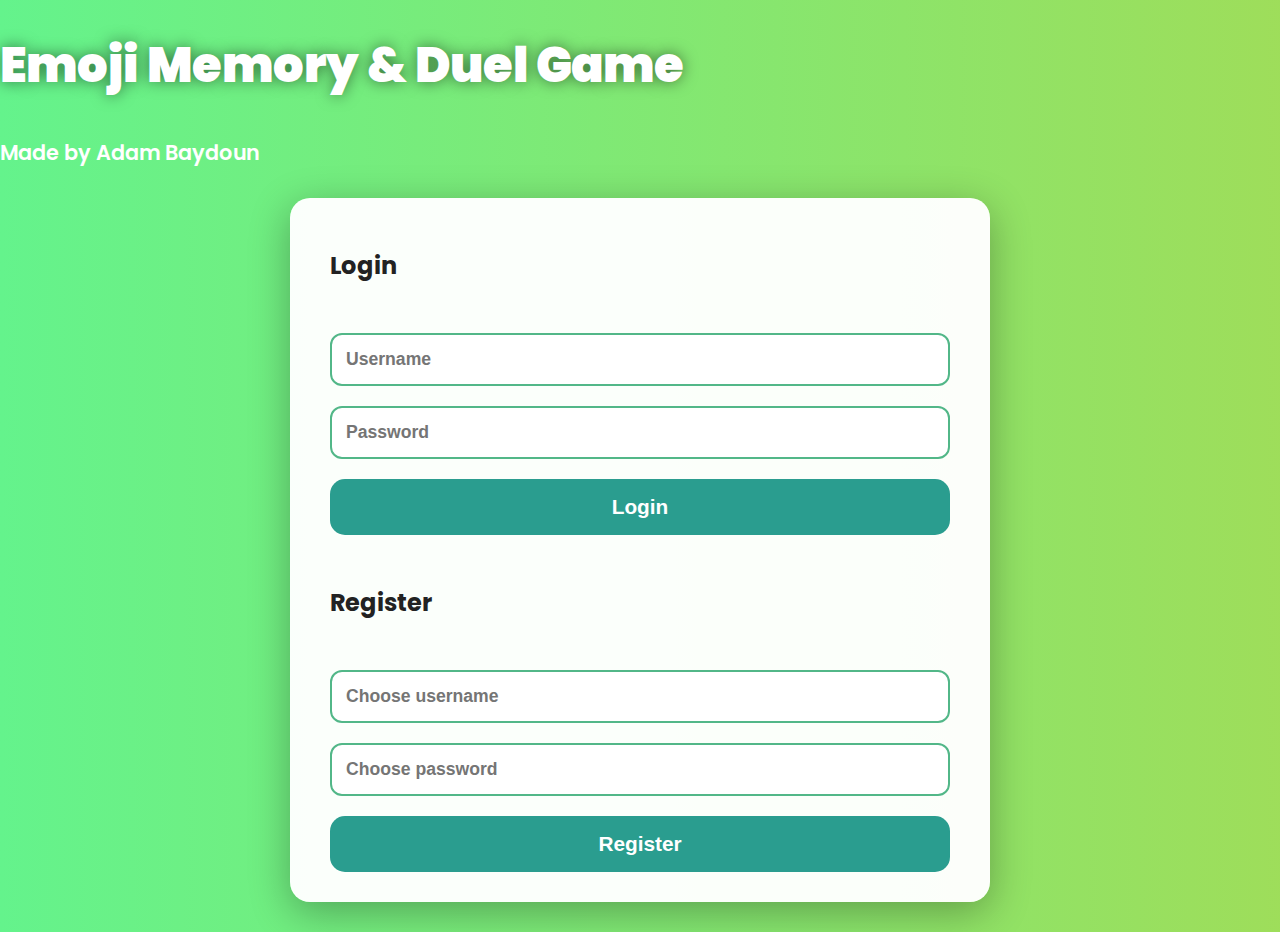
<file: memory-duel-game.html>
<!DOCTYPE html>
<html lang="en" >
<head>
  <meta charset="UTF-8" />
  <meta name="viewport" content="width=device-width, initial-scale=1, user-scalable=no" />
  <title>Emoji Memory & Duel Game - Made by Adam</title>
  <style>
    @import url('https://fonts.googleapis.com/css2?family=Poppins:wght@300;600&display=swap');

    * {
      box-sizing: border-box;
    }
    body {
      font-family: 'Poppins', sans-serif;
      margin: 0; padding: 0;
      background: linear-gradient(135deg, #f79d00, #64f38c);
      color: #222;
      min-height: 100vh;
      display: flex;
      justify-content: center;
      align-items: flex-start;
      flex-direction: column;
      padding: 30px 0;
      user-select: none;
      overflow-x: hidden;
      position: relative;
    }

    /* Background animation */
    @keyframes bgMove {
      0% {background-position: 0% 50%;}
      50% {background-position: 100% 50%;}
      100% {background-position: 0% 50%;}
    }
    body {
      background: linear-gradient(270deg, #f79d00, #64f38c, #ffba08, #64f38c);
      background-size: 800% 800%;
      animation: bgMove 20s ease infinite;
    }

    h1 {
      margin: 0 0 30px 0;
      font-weight: 900;
      font-size: 3rem;
      color: #fff;
      text-align: center;
      text-shadow: 0 0 15px rgba(0,0,0,0.5);
      user-select: none;
    }
    h2.subtitle {
      font-weight: 600;
      font-size: 1.3rem;
      color: #fff;
      text-align: center;
      margin: 5px 0 30px 0;
      user-select: none;
    }

    button {
      cursor: pointer;
      user-select: none;
    }

    /* CONTAINER */
    .container {
      width: 700px;
      max-width: 95vw;
      background: rgba(255,255,255,0.97);
      border-radius: 20px;
      box-shadow: 0 10px 40px rgba(0,0,0,0.3);
      padding: 30px 40px;
      margin: auto;
      min-height: 700px;
      position: relative;
      overflow: hidden;
    }

    /* TABS */
    .tab-buttons {
      display: flex;
      margin-bottom: 30px;
      border-radius: 12px;
      overflow: hidden;
      background: #c3f6d5;
      box-shadow: 0 5px 20px #8deba0;
      user-select: none;
    }
    .tab-buttons button {
      flex: 1;
      padding: 14px 0;
      border: none;
      color: #222;
      font-weight: 700;
      font-size: 1.2rem;
      background: #a1e1b4;
      transition: background 0.3s ease;
      user-select: none;
    }
    .tab-buttons button.active, .tab-buttons button:hover {
      background: #52b788;
      color: #fff;
    }

    /* AUTH FORMS */
    form {
      display: flex;
      flex-direction: column;
      color: #222;
    }
    input[type="text"], input[type="password"] {
      padding: 14px;
      margin-bottom: 20px;
      border-radius: 12px;
      border: 2px solid #52b788;
      font-size: 1.1rem;
      outline: none;
      transition: border-color 0.3s ease;
      font-weight: 600;
    }
    input[type="text"]:focus, input[type="password"]:focus {
      border-color: #2a9d8f;
    }
    button.submit-btn {
      background: #2a9d8f;
      color: white;
      border: none;
      font-weight: 700;
      padding: 16px;
      border-radius: 15px;
      font-size: 1.3rem;
      transition: background 0.3s ease;
      user-select: none;
    }
    button.submit-btn:hover {
      background: #1e796d;
    }
    #error-msg, #error-msg-register {
      color: #f94144;
      font-weight: 700;
      margin-bottom: 10px;
      min-height: 20px;
      text-align: center;
    }

    /* GAME SECTIONS */
    #game-section {
      display: none;
      margin-top: 20px;
      width: 100%;
      min-height: 520px;
      position: relative;
    }
    #game-header {
      display: flex;
      justify-content: space-between;
      align-items: center;
      margin-bottom: 15px;
      user-select: none;
      flex-wrap: wrap;
      gap: 10px;
    }
    #player-info {
      font-weight: 700;
      font-size: 1.2rem;
      color: #264653;
      flex: 1 1 auto;
      min-width: 150px;
    }
    #stats {
      display: flex;
      gap: 15px;
      font-weight: 700;
      font-size: 1.1rem;
      color: #264653;
      user-select: none;
      flex: 1 1 auto;
      min-width: 150px;
      justify-content: flex-end;
    }
    #stats div {
      background: #52b788;
      padding: 8px 14px;
      border-radius: 15px;
      box-shadow: 0 5px 12px #40976d;
      min-width: 75px;
      text-align: center;
    }
    #timer {
      font-weight: 900;
      font-size: 1.25rem;
      color: #e76f51;
      user-select: none;
    }

    /* Memory Game Grid */
    #game {
      display: grid;
      gap: 12px;
      justify-content: center;
      margin-top: 10px;
      user-select: none;
    }
    .card {
      width: 85px;
      height: 85px;
      background: #52b788;
      border-radius: 15px;
      display: flex;
      align-items: center;
      justify-content: center;
      font-size: 3rem;
      cursor: pointer;
      color: #fff;
      box-shadow: 0 5px 20px #3b7a5a;
      transition: background 0.3s ease, transform 0.25s ease;
      user-select: none;
      user-drag: none;
      position: relative;
    }
    .card.matched {
      background: #264653;
      cursor: default;
      box-shadow: none;
      transform: scale(0.9);
    }
    .card:active:not(.matched) {
      transform: scale(0.95);
    }

    /* Reveal button */
    #reveal-btn {
      margin-top: 15px;
      padding: 14px 30px;
      font-weight: 700;
      font-size: 1.2rem;
      background: #f4a261;
      color: #222;
      border-radius: 20px;
      border: none;
      cursor: pointer;
      transition: filter 0.3s ease;
      user-select: none;
    }
    #reveal-btn:disabled {
      filter: grayscale(80%);
      cursor: not-allowed;
    }

    /* Signout */
    #signout-btn {
      background: #e63946;
      padding: 10px 20px;
      font-weight: 700;
      font-size: 1rem;
      border-radius: 20px;
      border: none;
      cursor: pointer;
      color: white;
      user-select: none;
      transition: background 0.3s ease;
      z-index: 1000;
    }
    #signout-btn:hover {
      background: #a52730;
    }

    /* Win overlay */
    #win-overlay {
      position: fixed;
      top: 0; left: 0; right:0; bottom:0;
      background: rgba(0,0,0,0.85);
      color: #fff;
      font-weight: 700;
      font-size: 2.5rem;
      display: flex;
      flex-direction: column;
      justify-content: center;
      align-items: center;
      z-index: 9999;
      opacity: 0;
      pointer-events: none;
      transition: opacity 0.5s ease;
      user-select: none;
    }
    #win-overlay.show {
      opacity: 1;
      pointer-events: all;
    }
    #win-overlay .confetti {
      width: 150px;
      height: 150px;
      margin-bottom: 20px;
      animation: confetti-fall 2s ease-in-out infinite;
    }
    @keyframes confetti-fall {
      0% { transform: rotate(0deg) translateY(0) }
      50% { transform: rotate(15deg) translateY(15px) }
      100% { transform: rotate(0deg) translateY(0) }
    }
    #win-overlay button {
      margin-top: 30px;
      padding: 15px 40px;
      background: #52b788;
      border: none;
      border-radius: 30px;
      font-size: 1.4rem;
      font-weight: 700;
      cursor: pointer;
      color: white;
      transition: background 0.3s ease;
      user-select: none;
    }
    #win-overlay button:hover {
      background: #3b7a5a;
    }

    /* Leaderboard */
    #leaderboard-section {
      margin-top: 40px;
      background: rgba(82,183,136,0.3);
      border-radius: 20px;
      padding: 20px;
      box-shadow: 0 10px 50px rgba(0,0,0,0.3);
      color: #2f2f2f;
      max-width: 700px;
      margin-left: auto;
      margin-right: auto;
      user-select: none;
    }
    #leaderboard-section h3 {
      margin-top: 0;
      font-weight: 700;
      text-align: center;
      color: #2f2f2f;
    }
    table {
      width: 100%;
      border-collapse: collapse;
      color: #2f2f2f;
    }
    th, td {
      padding: 12px 10px;
      text-align: center;
      border-bottom: 1px solid rgba(0,0,0,0.1);
      user-select: none;
    }
    th {
      background: #264653;
      color: #fff;
      font-weight: 700;
    }
    tr:nth-child(even) {
      background: rgba(255,255,255,0.4);
    }

    /* LEVEL MAP */
    #level-select {
      margin-top: 20px;
      height: 220px;
      width: 100%;
      overflow-x: auto;
      padding-bottom: 20px;
      user-select: none;
      -webkit-overflow-scrolling: touch;
      position: relative;
      border-radius: 15px;
      background: #e6f0e9;
      box-shadow: inset 0 0 15px #9dd1a6;
    }
    #map-path {
      position: relative;
      height: 100%;
      width: max-content;
      min-width: 600px;
      padding: 20px 40px;
      display: flex;
      gap: 40px;
      align-items: center;
      flex-wrap: nowrap;
      user-select: none;
    }
    .level-node {
      position: relative;
      width: 65px;
      height: 65px;
      border-radius: 50%;
      background: #81b29a;
      box-shadow: 0 6px 15px #5a8a7d;
      color: white;
      font-weight: 700;
      font-size: 1.5rem;
      display: flex;
      justify-content: center;
      align-items: center;
      cursor: pointer;
      transition: background 0.3s ease, box-shadow 0.3s ease, transform 0.3s ease;
      user-select: none;
      flex-shrink: 0;
      user-drag: none;
    }
    .level-node.completed {
      background: #2a9d8f;
      box-shadow: 0 6px 20px #1e796d;
      color: #fff;
      transform: scale(1.1);
    }
    .level-node.locked {
      background: #c4c4c4;
      box-shadow: none;
      color: #666;
      cursor: not-allowed;
      transform: none;
    }
    .level-node.current {
      border: 4px solid #f4a261;
      box-shadow: 0 0 20px #f4a261;
      transform: scale(1.15);
    }
    .level-node:hover:not(.locked):not(.current) {
      background: #52b788;
      box-shadow: 0 8px 30px #3b7a5a;
      transform: scale(1.2);
    }
    /* Connecting lines */
    .map-line {
      position: absolute;
      height: 6px;
      background: #52b788;
      border-radius: 3px;
      top: 50%;
      transform: translateY(-50%);
      left: 0;
      right: 0;
      margin: auto;
      user-select: none;
      z-index: 1;
    }
    .map-line.locked {
      background: #c4c4c4;
    }

    /* Owner Panel */
    #owner-panel {
      margin-top: 35px;
      background: #fefefe;
      border-radius: 20px;
      padding: 20px;
      box-shadow: 0 15px 40px rgba(0,0,0,0.3);
      max-width: 700px;
      margin-left: auto;
      margin-right: auto;
      user-select: none;
    }
    #owner-panel h3 {
      margin-top: 0;
      font-weight: 700;
      color: #1a1a1a;
    }
    #owner-panel button {
      margin-top: 10px;
      padding: 12px 30px;
      font-weight: 700;
      font-size: 1.1rem;
      border-radius: 15px;
      border: none;
      background: #e63946;
      color: white;
      cursor: pointer;
      transition: background 0.3s ease;
      user-select: none;
    }
    #owner-panel button:hover {
      background: #a52730;
    }
    #owner-userlist {
      max-height: 160px;
      overflow-y: auto;
      margin-top: 15px;
      border: 1px solid #ddd;
      border-radius: 10px;
      padding: 10px;
      background: #f7f7f7;
    }
    #owner-userlist div.user-item {
      display: flex;
      justify-content: space-between;
      padding: 6px 10px;
      margin-bottom: 6px;
      background: #fff;
      border-radius: 10px;
      box-shadow: 0 2px 5px #ccc;
      font-weight: 600;
      user-select: none;
    }
    #owner-userlist div.user-item span {
      color: #222;
    }
    #owner-userlist div.user-item button {
      background: #e63946;
      border: none;
      border-radius: 12px;
      padding: 4px 10px;
      color: white;
      font-weight: 700;
      cursor: pointer;
      transition: background 0.3s ease;
      user-select: none;
    }
    #owner-userlist div.user-item button:hover {
      background: #a52730;
    }

    /* Duel UI */
    #duel-section {
      display: none;
      margin-top: 20px;
      width: 100%;
      min-height: 520px;
      user-select: none;
      position: relative;
      color: #264653;
    }
    #duel-waiting {
      font-size: 1.4rem;
      font-weight: 700;
      text-align: center;
      margin-top: 100px;
      color: #2a9d8f;
    }
    #duel-game {
      display: none;
      margin-top: 30px;
      text-align: center;
    }
    #duel-info {
      font-weight: 700;
      font-size: 1.2rem;
      margin-bottom: 20px;
    }
    #duel-cards {
      display: grid;
      grid-template-columns: repeat(4, 90px);
      gap: 15px;
      justify-content: center;
    }
    .duel-card {
      width: 90px;
      height: 90px;
      background: #52b788;
      border-radius: 18px;
      display: flex;
      justify-content: center;
      align-items: center;
      font-size: 3rem;
      cursor: pointer;
      color: white;
      box-shadow: 0 5px 20px #3b7a5a;
      transition: background 0.3s ease, transform 0.25s ease;
      user-select: none;
      position: relative;
      user-drag: none;
    }
    .duel-card.revealed {
      background: #264653;
      cursor: default;
      transform: scale(1.1);
    }
    .duel-card:active:not(.revealed) {
      transform: scale(0.95);
    }
    #duel-result {
      margin-top: 30px;
      font-weight: 700;
      font-size: 1.5rem;
      color: #f4a261;
    }

  </style>
</head>
<body>

  <h1>Emoji Memory & Duel Game</h1>
  <h2 class="subtitle">Made by Adam Baydoun</h2>

  <div class="container">

    <div id="auth-section">
      <!-- Login Form -->
      <form id="login-form">
        <h2>Login</h2>
        <div id="error-msg"></div>
        <input type="text" id="login-username" placeholder="Username" autocomplete="off" required />
        <input type="password" id="login-password" placeholder="Password" autocomplete="off" required />
        <button type="submit" class="submit-btn">Login</button>
      </form>

      <!-- Register Form -->
      <form id="register-form" style="margin-top: 30px;">
        <h2>Register</h2>
        <div id="error-msg-register"></div>
        <input type="text" id="register-username" placeholder="Choose username" autocomplete="off" required />
        <input type="password" id="register-password" placeholder="Choose password" autocomplete="off" required />
        <button type="submit" class="submit-btn">Register</button>
      </form>
    </div>

    <button id="signout-btn" style="display:none;">Sign Out</button>

    <!-- TABS for Memory Game and Duel -->
    <div class="tab-buttons" style="display:none;">
      <button id="tab-memory" class="active">Memory Game</button>
      <button id="tab-duel">Duel</button>
    </div>

    <!-- GAME SECTION -->
    <div id="game-section">

      <!-- MEMORY GAME -->
      <div id="memory-section">
        <div id="game-header">
          <div id="player-info">Player: <span id="player-name"></span></div>
          <div id="stats">
            <div>Wins: <span id="wins-count">0</span></div>
            <div>Coins: <span id="coins-count">0</span></div>
          </div>
          <div id="timer">Time: 0.0s</div>
        </div>

        <div id="game"></div>

        <button id="reveal-btn" disabled>Reveal Cards</button>

        <div id="level-select">
          <div id="map-path"></div>
        </div>
      </div>

      <!-- DUEL -->
      <div id="duel-section">
        <div id="duel-waiting">Waiting for an opponent to join the duel queue...</div>

        <div id="duel-game">
          <div id="duel-info">Duel vs <span id="duel-opponent-name"></span> | Time: <span id="duel-timer">0.0</span>s</div>
          <div id="duel-cards"></div>
          <div id="duel-result"></div>
        </div>
      </div>

    </div>

    <!-- LEADERBOARD -->
    <div id="leaderboard-section" style="display:none;">
      <h3>Leaderboard</h3>
      <table>
        <thead>
          <tr><th>Rank</th><th>Player</th><th>Wins</th><th>Coins</th></tr>
        </thead>
        <tbody id="leaderboard-body"></tbody>
      </table>
    </div>

    <!-- OWNER PANEL -->
    <div id="owner-panel" style="display:none;">
      <h3>Owner Panel</h3>
      <button id="owner-refresh-users">Refresh User List</button>
      <div id="owner-userlist"></div>
    </div>

  </div>

  <div id="win-overlay">
    <svg class="confetti" xmlns="http://www.w3.org/2000/svg" viewBox="0 0 100 100" fill="none"><circle cx="50" cy="50" r="50" fill="#f4a261"/></svg>
    <div id="win-message">You Win!</div>
    <button id="win-close-btn">Close</button>
  </div>

<script>
(() => {
  // Utility functions
  function saveUserData(user) {
    localStorage.setItem('user_' + user.username.toLowerCase(), JSON.stringify(user));
  }
  function loadUserData(username) {
    let data = localStorage.getItem('user_' + username.toLowerCase());
    if (!data) return null;
    return JSON.parse(data);
  }
  function deleteUserData(username) {
    localStorage.removeItem('user_' + username.toLowerCase());
  }
  function getAllUsers() {
    let users = [];
    for(let i=0; i < localStorage.length; i++) {
      let key = localStorage.key(i);
      if (key.startsWith('user_')) {
        let user = JSON.parse(localStorage.getItem(key));
        users.push(user);
      }
    }
    return users;
  }
  function formatTime(seconds) {
    return seconds.toFixed(1);
  }

  // ===== GLOBAL STATE =====
  let currentUser = null;
  let currentLevel = 1;
  let gameStarted = false;
  let firstCard = null;
  let secondCard = null;
  let matchedPairs = 0;
  let startTime = 0;
  let timerInterval = null;
  let revealUsed = false;

  // Duel state
  let duelQueue = [];
  let duelGameActive = false;
  let duelPlayer = null;
  let duelOpponent = null;
  let duelStartTime = 0;
  let duelTimerInterval = null;
  let duelMatchedPairs = 0;
  let duelFirstCard = null;
  let duelSecondCard = null;
  let duelRevealCount = 0;

  // Cards pool for memory and duel (same emoji set)
  const EMOJIS = ['🐵', '🐶', '🐱', '🦊', '🐼', '🐯', '🐸', '🐥'];

  // Constants for reveal cards based on level difficulty (1,2,3,4)
  // Easy=1, Medium=2, Hard=3, Extreme=4
  function getRevealCountByLevel(level) {
    if (level <= 2) return 1;
    else if (level <= 4) return 2;
    else if (level <= 6) return 3;
    else return 4;
  }

  // DOM elements
  const loginForm = document.getElementById('login-form');
  const registerForm = document.getElementById('register-form');
  const errorMsg = document.getElementById('error-msg');
  const errorMsgRegister = document.getElementById('error-msg-register');
  const authSection = document.getElementById('auth-section');
  const signoutBtn = document.getElementById('signout-btn');

  const tabButtonsContainer = document.querySelector('.tab-buttons');
  const tabMemoryBtn = document.getElementById('tab-memory');
  const tabDuelBtn = document.getElementById('tab-duel');

  const gameSection = document.getElementById('game-section');
  const memorySection = document.getElementById('memory-section');
  const duelSection = document.getElementById('duel-section');

  const playerNameDisplay = document.getElementById('player-name');
  const winsCountDisplay = document.getElementById('wins-count');
  const coinsCountDisplay = document.getElementById('coins-count');
  const timerDisplay = document.getElementById('timer');
  const gameGrid = document.getElementById('game');
  const revealBtn = document.getElementById('reveal-btn');

  const mapPath = document.getElementById('map-path');

  const leaderboardSection = document.getElementById('leaderboard-section');
  const leaderboardBody = document.getElementById('leaderboard-body');

  const ownerPanel = document.getElementById('owner-panel');
  const ownerUserList = document.getElementById('owner-userlist');
  const ownerRefreshBtn = document.getElementById('owner-refresh-users');

  const winOverlay = document.getElementById('win-overlay');
  const winMessage = document.getElementById('win-message');
  const winCloseBtn = document.getElementById('win-close-btn');

  // Duel DOM elements
  const duelWaitingMsg = document.getElementById('duel-waiting');
  const duelGameDiv = document.getElementById('duel-game');
  const duelOpponentNameSpan = document.getElementById('duel-opponent-name');
  const duelTimerDisplay = document.getElementById('duel-timer');
  const duelCardsGrid = document.getElementById('duel-cards');
  const duelResultDisplay = document.getElementById('duel-result');

  // =========== AUTH ===========
  loginForm.addEventListener('submit', e => {
    e.preventDefault();
    errorMsg.textContent = '';
    const username = loginForm['login-username'].value.trim();
    const password = loginForm['login-password'].value;
    if (username.toLowerCase() === 'owner') {
      if (password === 'ownerpass') {
        currentUser = {
          username: 'Owner',
          password: 'ownerpass',
          wins: 0,
          coins: 0,
          completedLevels: [],
          isOwner: true,
        };
        loginSuccess();
        return;
      } else {
        errorMsg.textContent = 'Wrong username or password.';
        return;
      }
    }
    const userData = loadUserData(username);
    if (!userData) {
      errorMsg.textContent = 'User does not exist.';
      return;
    }
    if (userData.password !== password) {
      errorMsg.textContent = 'Wrong username or password.';
      return;
    }
    currentUser = userData;
    loginSuccess();
  });

  registerForm.addEventListener('submit', e => {
    e.preventDefault();
    errorMsgRegister.textContent = '';
    let username = registerForm['register-username'].value.trim();
    let password = registerForm['register-password'].value;
    if (username.toLowerCase() === 'owner') {
      errorMsgRegister.textContent = "Username 'Owner' is reserved.";
      return;
    }
    if (loadUserData(username)) {
      errorMsgRegister.textContent = 'Username already taken.';
      return;
    }
    if (username.length < 3) {
      errorMsgRegister.textContent = 'Username too short (min 3).';
      return;
    }
    if (password.length < 3) {
      errorMsgRegister.textContent = 'Password too short (min 3).';
      return;
    }
    currentUser = {
      username: username,
      password: password,
      wins: 0,
      coins: 0,
      completedLevels: [],
      isOwner: false,
    };
    saveUserData(currentUser);
    loginSuccess();
  });

  function loginSuccess() {
    authSection.style.display = 'none';
    signoutBtn.style.display = 'inline-block';
    tabButtonsContainer.style.display = 'flex';
    gameSection.style.display = 'block';
    leaderboardSection.style.display = 'block';

    playerNameDisplay.textContent = currentUser.username;
    winsCountDisplay.textContent = currentUser.wins || 0;
    coinsCountDisplay.textContent = currentUser.coins || 0;

    if (currentUser.isOwner) {
      ownerPanel.style.display = 'block';
      refreshOwnerUserList();
    } else {
      ownerPanel.style.display = 'none';
    }

    loadLevelMap();
    startMemoryGame();

    // Default to Memory tab active
    showMemoryTab();
  }

  signoutBtn.addEventListener('click', () => {
    location.reload();
  });

  // =========== LEVEL MAP ===========
  function loadLevelMap() {
    mapPath.innerHTML = '';
    const totalLevels = 8; // fixed 8 levels for demo

    for (let i = 1; i <= totalLevels; i++) {
      const node = document.createElement('div');
      node.classList.add('level-node');

      // Determine state
      if (currentUser.completedLevels && currentUser.completedLevels.includes(i)) {
        node.classList.add('completed');
      } else if (i === currentLevel) {
        node.classList.add('current');
      } else if (i > currentLevel) {
        node.classList.add('locked');
      }

      node.textContent = i;

      if (!node.classList.contains('locked')) {
        node.style.cursor = 'pointer';
        node.title = 'Play level ' + i;
        node.addEventListener('click', () => {
          if (!node.classList.contains('locked')) {
            currentLevel = i;
            resetMemoryGame();
          }
        });
      }

      mapPath.appendChild(node);

      // Add connecting line except last node
      if (i < totalLevels) {
        const line = document.createElement('div');
        line.classList.add('map-line');
        if (i >= currentLevel) line.classList.add('locked');
        line.style.width = '40px';
        mapPath.appendChild(line);
      }
    }
  }

  // =========== MEMORY GAME ===========
  function startMemoryGame() {
    gameGrid.style.gridTemplateColumns = 'repeat(4, 1fr)';
    revealBtn.disabled = false;
    revealUsed = false;
    matchedPairs = 0;
    firstCard = null;
    secondCard = null;
    gameStarted = false;
    timerDisplay.textContent = 'Time: 0.0s';
    gameGrid.innerHTML = '';

    // Prepare cards (pairs)
    let cardsNeeded = 8; // 8 pairs for 4x4 grid
    let emojiPairs = EMOJIS.slice(0, cardsNeeded);
    let cardsArray = [];

    emojiPairs.forEach(e => {
      cardsArray.push({emoji: e, matched: false});
      cardsArray.push({emoji: e, matched: false});
    });

    // Shuffle cards
    cardsArray = shuffle(cardsArray);

    // Create cards in DOM
    cardsArray.forEach((card, idx) => {
      let cardEl = document.createElement('div');
      cardEl.classList.add('card');
      cardEl.dataset.emoji = card.emoji;
      cardEl.dataset.index = idx;
      cardEl.textContent = ''; // Hidden initially

      cardEl.addEventListener('click', () => {
        if (gameStarted === false) {
          startTimer();
          gameStarted = true;
        }
        if (firstCard && secondCard) return;
        if (cardEl.classList.contains('matched')) return;
        if (cardEl === firstCard) return;

        revealCard(cardEl);
      });

      gameGrid.appendChild(cardEl);
    });

    // Reveal cards on start based on level difficulty for 1.5s with animation
    revealStartCards(getRevealCountByLevel(currentLevel));
  }

  function resetMemoryGame() {
    stopTimer();
    startMemoryGame();
    loadLevelMap();
  }

  function revealCard(cardEl) {
    cardEl.textContent = cardEl.dataset.emoji;
    cardEl.style.backgroundColor = '#264653';
    cardEl.style.color = '#fff';
    cardEl.style.transform = 'scale(1.1)';
    if (!firstCard) {
      firstCard = cardEl;
      return;
    }
    if (!secondCard) {
      secondCard = cardEl;
      // Check match after short delay
      setTimeout(checkMatch, 700);
    }
  }

  function checkMatch() {
    if (!firstCard || !secondCard) return;

    if (firstCard.dataset.emoji === secondCard.dataset.emoji) {
      // Matched
      firstCard.classList.add('matched');
      secondCard.classList.add('matched');
      matchedPairs++;
      // Mark cards as matched visually
      firstCard.style.backgroundColor = '#2a9d8f';
      secondCard.style.backgroundColor = '#2a9d8f';
      firstCard.style.color = '#fff';
      secondCard.style.color = '#fff';

      // Clear selection
      firstCard = null;
      secondCard = null;

      // Check if all pairs matched
      if (matchedPairs === 8) {
        onGameWin();
      }
    } else {
      // No match - hide cards
      firstCard.style.backgroundColor = '#52b788';
      firstCard.textContent = '';
      secondCard.style.backgroundColor = '#52b788';
      secondCard.textContent = '';
      firstCard.style.transform = '';
      secondCard.style.transform = '';

      firstCard = null;
      secondCard = null;
    }
  }

  // Reveal all cards at start for n seconds, then hide them again
  function revealStartCards(count) {
    if (count <= 0) return;
    let revealed = 0;
    let cards = Array.from(gameGrid.children);
    // Reveal 'count' cards at random for 1.5 seconds with animation
    let toReveal = shuffle(cards).slice(0, count * 2); // pairs = 2 cards per reveal count
    toReveal.forEach(card => {
      card.textContent = card.dataset.emoji;
      card.style.backgroundColor = '#264653';
      card.style.color = '#fff';
      card.style.transform = 'scale(1.1)';
    });
    revealBtn.disabled = true;

    setTimeout(() => {
      toReveal.forEach(card => {
        if (!card.classList.contains('matched')) {
          card.textContent = '';
          card.style.backgroundColor = '#52b788';
          card.style.transform = '';
        }
      });
      revealBtn.disabled = false;
    }, 1500);
  }

  revealBtn.addEventListener('click', () => {
    if (revealUsed) return;
    revealUsed = true;
    revealBtn.disabled = true;
    revealStartCards(getRevealCountByLevel(currentLevel));
  });

  function onGameWin() {
    stopTimer();
    gameStarted = false;
    currentUser.wins++;
    currentUser.coins += currentLevel * 10;
    if (!currentUser.completedLevels.includes(currentLevel)) {
      currentUser.completedLevels.push(currentLevel);
    }
    saveUserData(currentUser);
    winsCountDisplay.textContent = currentUser.wins;
    coinsCountDisplay.textContent = currentUser.coins;
    loadLevelMap();
    updateLeaderboard();

    winMessage.textContent = `You Win! Time: ${formatTime((Date.now() - startTime) / 1000)}s`;
    winOverlay.classList.add('show');
  }

  winCloseBtn.addEventListener('click', () => {
    winOverlay.classList.remove('show');
    resetMemoryGame();
  });

  // Timer
  function startTimer() {
    startTime = Date.now();
    timerDisplay.textContent = 'Time: 0.0s';
    if (timerInterval) clearInterval(timerInterval);
    timerInterval = setInterval(() => {
      let elapsed = (Date.now() - startTime) / 1000;
      timerDisplay.textContent = 'Time: ' + formatTime(elapsed) + 's';
    }, 100);
  }
  function stopTimer() {
    if (timerInterval) clearInterval(timerInterval);
  }

  // =========== OWNER PANEL ===========
  function refreshOwnerUserList() {
    ownerUserList.innerHTML = '';
    const users = getAllUsers();
    if (users.length === 0) {
      ownerUserList.textContent = 'No registered users.';
      return;
    }
    users.forEach(user => {
      let userDiv = document.createElement('div');
      userDiv.classList.add('user-item');
      userDiv.innerHTML = `<span>${user.username}</span> <button data-username="${user.username}">Delete</button>`;
      ownerUserList.appendChild(userDiv);

      userDiv.querySelector('button').addEventListener('click', e => {
        if (confirm(`Delete user ${user.username}? This cannot be undone.`)) {
          deleteUserData(user.username);
          refreshOwnerUserList();
          if (currentUser && currentUser.username.toLowerCase() === user.username.toLowerCase()) {
            alert('You deleted your own account. Signing out...');
            location.reload();
          }
        }
      });
    });
  }
  ownerRefreshBtn.addEventListener('click', refreshOwnerUserList);

  // =========== LEADERBOARD ===========
  function updateLeaderboard() {
    let users = getAllUsers();
    users = users.sort((a,b) => b.wins - a.wins || b.coins - a.coins);
    leaderboardBody.innerHTML = '';
    users.forEach((u, idx) => {
      let tr = document.createElement('tr');
      tr.innerHTML = `<td>${idx+1}</td><td>${u.username}</td><td>${u.wins || 0}</td><td>${u.coins || 0}</td>`;
      leaderboardBody.appendChild(tr);
    });
  }

  // Shuffle function
  function shuffle(array) {
    let currentIndex = array.length, randomIndex;
    while (currentIndex !== 0) {
      randomIndex = Math.floor(Math.random() * currentIndex);
      currentIndex--;
      [array[currentIndex], array[randomIndex]] = [array[randomIndex], array[currentIndex]];
    }
    return array;
  }

  // =========== TAB SWITCHING ===========
  tabMemoryBtn.addEventListener('click', () => {
    showMemoryTab();
  });
  tabDuelBtn.addEventListener('click', () => {
    showDuelTab();
  });

  function showMemoryTab() {
    tabMemoryBtn.classList.add('active');
    tabDuelBtn.classList.remove('active');
    memorySection.style.display = 'block';
    duelSection.style.display = 'none';
  }
  function showDuelTab() {
    tabMemoryBtn.classList.remove('active');
    tabDuelBtn.classList.add('active');
    memorySection.style.display = 'none';
    duelSection.style.display = 'block';
    startDuelQueue();
  }

  // =========== DUEL GAME ===========

  // Simple duel queue: when 2 players join duel queue, start duel game for both
  // Since single browser demo, simulate 2 players by user and a bot opponent

  function startDuelQueue() {
    if (duelGameActive) return; // already in duel game
    duelWaitingMsg.style.display = 'block';
    duelGameDiv.style.display = 'none';
    duelResultDisplay.textContent = '';
    duelTimerDisplay.textContent = '0.0';
    duelOpponentNameSpan.textContent = '';
    duelMatchedPairs = 0;
    duelFirstCard = null;
    duelSecondCard = null;
    duelRevealCount = 0;

    // Add current user to queue (in a real multiplayer you'd add players from server)
    if (!duelQueue.includes(currentUser.username)) {
      duelQueue.push(currentUser.username);
    }

    // If no opponent, simulate bot join after short delay
    if (duelQueue.length < 2) {
      setTimeout(() => {
        if (!duelQueue.includes('BotOpponent')) duelQueue.push('BotOpponent');
        checkDuelStart();
      }, 1000);
    } else {
      checkDuelStart();
    }
  }

  function checkDuelStart() {
    if (duelQueue.length >= 2) {
      // Start duel
      let p1 = duelQueue.shift();
      let p2 = duelQueue.shift();
      if (p1 === currentUser.username) {
        duelPlayer = currentUser;
        duelOpponent = (p2 === 'BotOpponent') ? {username: 'BotOpponent', isBot:true} : loadUserData(p2);
      } else if (p2 === currentUser.username) {
        duelPlayer = currentUser;
        duelOpponent = (p1 === 'BotOpponent') ? {username: 'BotOpponent', isBot:true} : loadUserData(p1);
      } else {
        // Not this user's duel, reset queue for demo
        duelPlayer = currentUser;
        duelOpponent = {username: 'BotOpponent', isBot:true};
      }
      startDuelGame();
    }
  }

  function startDuelGame() {
    duelGameActive = true;
    duelWaitingMsg.style.display = 'none';
    duelGameDiv.style.display = 'block';
    duelOpponentNameSpan.textContent = duelOpponent.username;
    duelMatchedPairs = 0;
    duelFirstCard = null;
    duelSecondCard = null;
    duelRevealCount = 0;
    duelResultDisplay.textContent = '';

    // Setup duel cards grid 4x4 with 8 pairs
    duelCardsGrid.innerHTML = '';
    let cardsNeeded = 8;
    let emojiPairs = EMOJIS.slice(0, cardsNeeded);
    let cardsArray = [];
    emojiPairs.forEach(e => {
      cardsArray.push({emoji: e, matched: false});
      cardsArray.push({emoji: e, matched: false});
    });
    cardsArray = shuffle(cardsArray);

    cardsArray.forEach((card, idx) => {
      let cardEl = document.createElement('div');
      cardEl.classList.add('duel-card');
      cardEl.dataset.emoji = card.emoji;
      cardEl.dataset.index = idx;
      cardEl.textContent = ''; // hidden initially

      cardEl.addEventListener('click', () => {
        if (duelMatchedPairs >= 8) return;
        if (cardEl.classList.contains('revealed')) return;
        if (duelFirstCard && duelSecondCard) return;
        if (cardEl === duelFirstCard) return;

        revealDuelCard(cardEl);
      });

      duelCardsGrid.appendChild(cardEl);
    });

    // Reveal cards briefly on start: reveal count depends on difficulty (level)
    revealDuelStartCards(getRevealCountByLevel(currentLevel));

    startDuelTimer();
  }

  function revealDuelCard(cardEl) {
    cardEl.textContent = cardEl.dataset.emoji;
    cardEl.style.backgroundColor = '#264653';
    cardEl.style.color = '#fff';
    cardEl.style.transform = 'scale(1.1)';
    if (!duelFirstCard) {
      duelFirstCard = cardEl;
      return;
    }
    if (!duelSecondCard) {
      duelSecondCard = cardEl;
      setTimeout(duelCheckMatch, 700);
    }
  }

  function duelCheckMatch() {
    if (!duelFirstCard || !duelSecondCard) return;

    if (duelFirstCard.dataset.emoji === duelSecondCard.dataset.emoji) {
      duelFirstCard.classList.add('revealed');
      duelSecondCard.classList.add('revealed');
      duelMatchedPairs++;

      duelFirstCard.style.backgroundColor = '#2a9d8f';
      duelSecondCard.style.backgroundColor = '#2a9d8f';

      duelFirstCard = null;
      duelSecondCard = null;

      if (duelMatchedPairs === 8) {
        endDuelGame(true);
      }
    } else {
      duelFirstCard.style.backgroundColor = '#52b788';
      duelFirstCard.textContent = '';
      duelSecondCard.style.backgroundColor = '#52b788';
      duelSecondCard.textContent = '';

      duelFirstCard.style.transform = '';
      duelSecondCard.style.transform = '';

      duelFirstCard = null;
      duelSecondCard = null;
    }
  }

  function revealDuelStartCards(count) {
    if (count <= 0) return;
    let cards = Array.from(duelCardsGrid.children);
    let toReveal = shuffle(cards).slice(0, count * 2);
    toReveal.forEach(card => {
      card.textContent = card.dataset.emoji;
      card.style.backgroundColor = '#264653';
      card.style.color = '#fff';
      card.style.transform = 'scale(1.1)';
    });
    // Disable clicking while revealed
    duelCardsGrid.style.pointerEvents = 'none';

    setTimeout(() => {
      toReveal.forEach(card => {
        if (!card.classList.contains('revealed')) {
          card.textContent = '';
          card.style.backgroundColor = '#52b788';
          card.style.transform = '';
        }
      });
      duelCardsGrid.style.pointerEvents = 'auto';
    }, 1500);
  }

  // Duel timer
  function startDuelTimer() {
    duelStartTime = Date.now();
    duelTimerDisplay.textContent = '0.0';
    if (duelTimerInterval) clearInterval(duelTimerInterval);
    duelTimerInterval = setInterval(() => {
      let elapsed = (Date.now() - duelStartTime) / 1000;
      duelTimerDisplay.textContent = formatTime(elapsed);
    }, 100);
  }
  function stopDuelTimer() {
    if (duelTimerInterval) clearInterval(duelTimerInterval);
  }

  function endDuelGame(won) {
    stopDuelTimer();
    duelGameActive = false;
    duelResultDisplay.textContent = won ? 'You Won the Duel! +20 coins' : 'You Lost the Duel.';
    if (won) {
      currentUser.coins += 20;
      currentUser.wins++;
      saveUserData(currentUser);
      winsCountDisplay.textContent = currentUser.wins;
      coinsCountDisplay.textContent = currentUser.coins;
      updateLeaderboard();
    }
    // After delay, return to duel queue waiting
    setTimeout(() => {
      duelResultDisplay.textContent = '';
      duelWaitingMsg.style.display = 'block';
      duelGameDiv.style.display = 'none';
      // Put user back in duel queue automatically for demo
      duelQueue = [];
      startDuelQueue();
    }, 4000);
  }


  // ====== INITIALIZE ======
  updateLeaderboard();

})()
</script>

</body>
</html>
</file>
